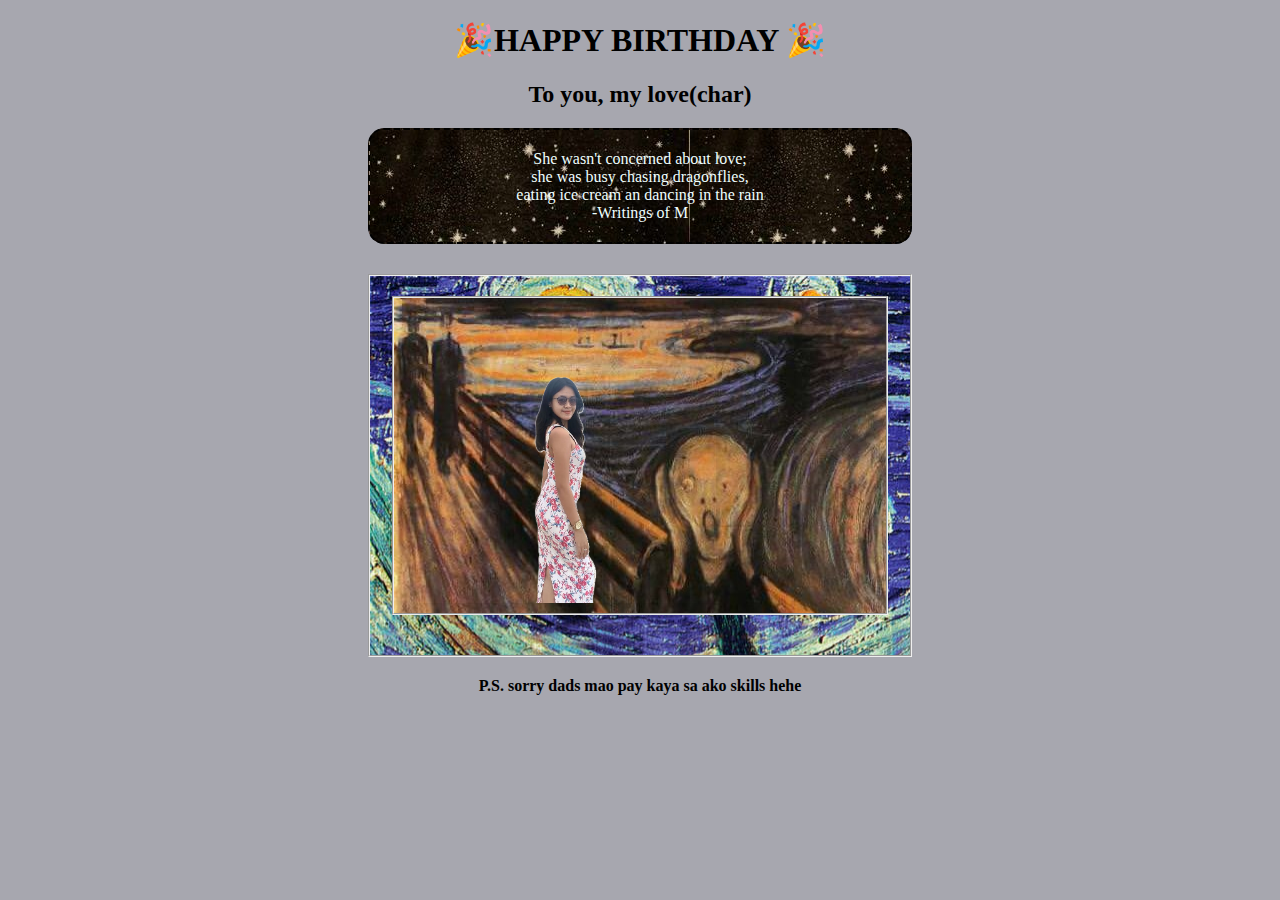
<file: index.html>
<!DOCTYPE html>
<html lang="en">
    <head>
        <meta charset="utf-8">
        <meta name="viewport" content="width=device-width, initial-scale=1">
        <title>BIRTHDAY GIFT</title>
        <link rel="stylesheet" href="style.css"/>
    </head>
    <body>
        <h1>🎉HAPPY BIRTHDAY 🎉</h1>
        <h2>To you, my love(char)</h2>
        <fieldset class="par">
        <p>She wasn't concerned about love;<br>
        she was busy chasing dragonflies,<br>
    eating ice cream an dancing in the rain<br>
    -Writings of M
</p></fieldset>
      <fieldset class="frame">
         <fieldset class="scream">
            <div class="box">
           <a href="one.html" target="_parent"><img src="three.png" width="250" height="300" class="Three"></div></a></fieldset>

        </fieldset>
        <p id="ps">
           <strong> P.S. sorry dads mao pay kaya sa ako skills hehe</strong>
        </p>
    </body>
    </html>
</file>
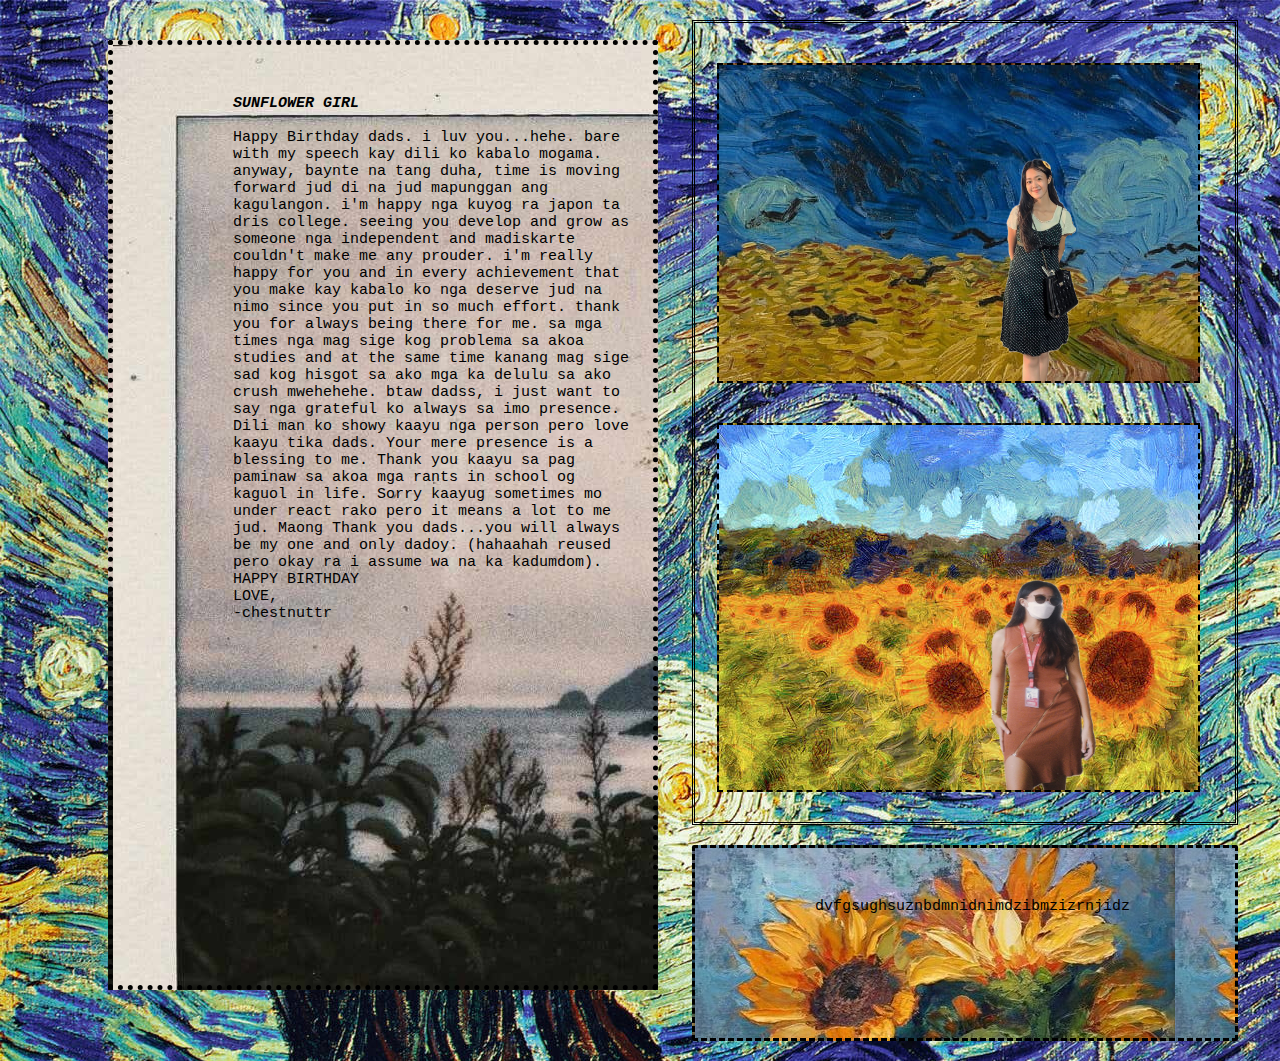
<file: one.html>
<!DOCTYPE html>
<html lang="en">
        <head>
            <meta charset="utf-8">
            <meta name="viewport" content="width=device-width, initial-scale=1">
            <title>page_one</title>
            <link rel="stylesheet" href="styletwo.css"/>
            
        </head>
    <body>
        <fieldset class="speech">
        <p>
            <strong><i>SUNFLOWER GIRL</i></strong><br><br>
            Happy Birthday dads. i luv you...hehe. bare with my speech kay dili ko kabalo mogama. anyway, baynte na tang duha, time is moving forward jud di na jud mapunggan ang kagulangon. i'm happy nga kuyog ra japon ta dris college. seeing you develop and grow as someone nga independent and madiskarte couldn't make me any prouder. i'm really happy for you and in every achievement that you make kay kabalo ko nga deserve jud na nimo since you put in so much effort. thank you for always being there for me. sa mga times nga mag sige kog problema sa akoa studies and at the same time kanang mag sige sad kog hisgot sa ako mga ka delulu sa ako crush mwehehehe. btaw dadss, i just want to say nga grateful ko always sa imo presence. Dili man ko showy kaayu nga person pero love kaayu tika dads. Your mere presence is a blessing to me. Thank you kaayu sa pag paminaw sa akoa mga rants in school og kaguol in life. Sorry kaayug sometimes mo under react rako pero it means a lot to me jud. Maong Thank you dads...you will always be my one and only dadoy. (hahaahah reused pero okay ra i assume wa na ka kadumdom). HAPPY BIRTHDAY
<br>
LOVE,<br>
-chestnuttr

        
        </p></fieldset>
    </body>
    <fieldset class="frame">
    <fieldset class="streets"><img src="five.png" width="350" height="400" class="Five"></fieldset>
    <fieldset class="sunflower"><img src="one.png" width="300" height="400" class="One"></fieldset>
    </fieldset>
    <fieldset class="small"><p>
dvfgsughsuznbdmnidnimdzibmzizrnjidz
    </p></fieldset>
</html>
</file>
<file: style.css>
body{
    background-color: rgb(164, 255, 122);
    margin: 0 auto;
    background-color: rgb(167, 167, 175);
    
}
p{
  margin: auto;
  text-align: center;
  font-family:Papyrus;
  color: azure;
}
#ps{
  color: black;
}


h1{
    text-align:center;
    font-family: Lucida Handwriting;
    color:black;
}
h2{
    text-align:center;
    font-family:Papyrus;
    color:rgb(0, 0, 0);
}
.One{
    display: block;
  margin-left: 155px;
  margin-right:0;
  margin-bottom: 10px;
}
.Three{
    display: block;
  margin-left: 0px;
  margin-right:3px;
  margin-top: 0;
  margin-bottom: auto;
}

.frame{
    width: 90%;
    background-image:url(starrynight.jpg) ;
    margin-left: auto;
    margin-right: auto;
    padding: 20px;
    margin-top: 20px;
    margin-bottom: 20px;
    max-width: 500px;
  }  
  .par{
    width: 90%;
    margin-left: auto;
    margin-right: auto;
    padding: 20px;
    margin-top: 20px;
    margin-bottom: 30px;
    max-width: 500px;
    background-image: url(nightsky.jpg);
    border: 2px dashed;
    border-radius: 1pc;
  }
  .scream{
    background-image:url(scream.jpg) ;
    margin-bottom: 20px;
    margin-top: 0;
  }
  .sunflower{
    background-image: url(sunflower.png);
    margin-bottom: 10px;
    margin-top: 20px;
  
    
  }
  .streets{
    background-image: url(field.jpg);
    margin-bottom: 40px;
    margin-top: 20px;
  }
.box:hover{
  transform: scale(1.3);
  z-index: 2;
}
.box img{
  display: block;
  width: 100%;
  border-radius: 5px;
}
.box{
  width:300px;
  margin: 0 10px;
  box-shadow: 0 0 20px 2px rgba(0,0,0,.1);
  transition: 1s;
}
.container{
  width: 90%;
  padding: 20px;
  margin: 50px auto;
  display: flex;
  flex-direction: column;
  justify-content: center;
}
</file>
<file: styletwo.css>
body{
    background-image: url(starrynight.jpg);
}
p{
  margin-left: 100px;
  margin-top: 30px;
  font-size: 15px;
  font-family:'Courier New';
}


  

.One{
    display: block;
  margin-left: 155px;
  margin-right:0;
  margin-bottom: 10px;
  width: 300px;
  height: 360px;
}
.Five{
  display: block;
  margin-left: 155px;
  margin-right:0;
  margin-bottom: 10px;
  width: 300px;
  height: 310px;
}
.frame{
    width: 90%;
    margin-left: auto;
    margin-right: auto;
    padding: 20px;
    margin-top: 20px;
    margin-bottom: 20px;
    max-width: 500px;
    border:3px double black;
}
.streets{
    background-image: url(field.jpg);
    margin-bottom: 40px;
    margin-top: 20px;
    width: 300px;
   height: 300px;
   border: 2px dashed black;
  }
  .sunflower{
    background-image: url(sunflower.png);
    margin-bottom: 10px;
    margin-top: 20px;
    width: 300px;
   height: 350px;
   border: 2px dashed black;
  
    
  }
  .speech{
    width: 500px;
    float: left;
  
   height: 900px;
    margin-left: 100px;
    margin-right: auto;
    padding: 20px;
    margin-top: 20px;
    margin-bottom: 30px;
    max-width: 500px;
    background-image: url(quotebg.jpg);
    border: 5px dotted black;
   display: block;
  }
  .small{
    width: 50%;
    height: 150px;
    margin-left: auto;
    margin-right: auto;
    padding: 20px;
    margin-top: 20px;
    margin-bottom: 20px;
    max-width: 500px;
    border:3px dashed black;
    border-radius:2px;
    background-image: url(painting.jpg);
  }
</file>
